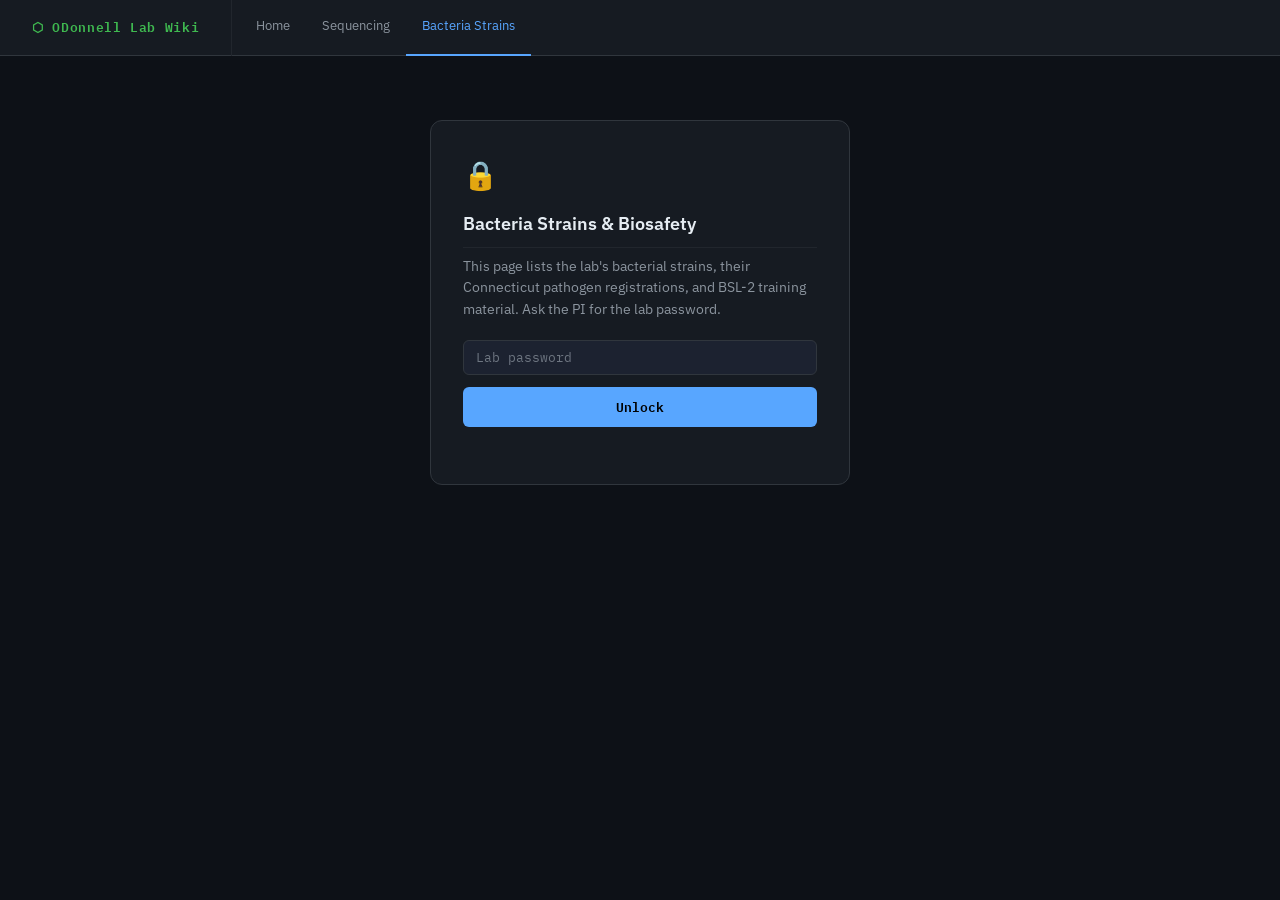
<file: bacteria.html>
<!DOCTYPE html>
<html lang="en">
<head>
<meta charset="utf-8">
<meta name="viewport" content="width=device-width,initial-scale=1">
<title>Bacteria Strains &amp; Biosafety — ODonnell Lab</title>
<link rel="stylesheet" href="/shared.css">
<style>
  .wrap { max-width: 1100px; margin: 0 auto; padding: 2rem 3rem 5rem; }
  .hero { max-width: 1100px; margin: 0 auto; padding: 2.5rem 3rem 1rem; }
  .hero h1 { margin: 0 0 .5rem; font-size: 28px; }
  .hero-sub { color: var(--text-muted); font-size: 14px; margin: 0; max-width: 65ch; line-height: 1.6; }
  .gate { max-width: 420px; margin: 4rem auto; background: var(--surface);
          border: 1px solid var(--border); border-radius: 12px; padding: 2rem; }
  .gate h2 { margin: 0 0 .5rem; font-size: 18px; }
  .gate p { color: var(--text-muted); font-size: 13.5px; line-height: 1.6; margin: 0 0 1.25rem; }
  .gate input { width: 100%; margin-bottom: .75rem; }
  .gate .btn { width: 100%; justify-content: center; }
  .gate-err { color: var(--accent3); font-size: 13px; min-height: 1.2em; margin-top: .6rem; }
  .lock-icon { font-size: 28px; margin-bottom: .75rem; display: block; }
  .tabs { display: flex; gap: .4rem; border-bottom: 1px solid var(--border);
          margin-bottom: 1.5rem; flex-wrap: wrap; }
  .tab { font-family: var(--mono); font-size: 12.5px; background: none; border: none;
         color: var(--text-dim); padding: .7rem 1rem; cursor: pointer;
         border-bottom: 2px solid transparent; }
  .tab:hover { color: var(--text); }
  .tab.active { color: var(--accent); border-bottom-color: var(--accent); }
  .panel { display: none; }
  .panel.active { display: block; }
  .pill { font-family: var(--mono); font-size: 10.5px; padding: .2em .6em; border-radius: 999px;
          border: 1px solid var(--border2); white-space: nowrap; display: inline-block; }
  .pill.registered { background: rgba(63,185,80,.12); border-color: rgba(63,185,80,.45); color: #6fdc82; }
  .pill.needs_registration { background: rgba(248,81,73,.12); border-color: rgba(248,81,73,.45); color: #ff8b84; }
  .pill.rg1 { background: rgba(110,127,146,.12); color: var(--text-dim); }
  .pill.unknown { background: rgba(240,136,62,.12); border-color: rgba(240,136,62,.45); color: #ffab6b; }
  .pill.draft { background: rgba(240,136,62,.12); border-color: rgba(240,136,62,.45); color: #ffab6b; }
  .pill.approved { background: rgba(74,158,255,.12); border-color: rgba(74,158,255,.45); color: #7fbcff; }
  .toolbar { display: flex; gap: .6rem; flex-wrap: wrap; align-items: center; margin-bottom: 1rem; }
  .toolbar .filter-input { flex: 1; min-width: 200px; }
  .count { font-family: var(--mono); font-size: 11.5px; color: var(--text-dim); }
  .stat-row { display: grid; gap: .75rem; grid-template-columns: repeat(auto-fit, minmax(150px,1fr));
              margin-bottom: 1.25rem; }
  .stat { background: var(--surface); border: 1px solid var(--border); border-radius: 8px;
          padding: .9rem 1rem; border-left: 3px solid var(--stat-accent, var(--accent)); }
  .stat .n { font-family: var(--mono); font-size: 22px; color: var(--text); line-height: 1.1; }
  .stat .l { font-size: 11.5px; color: var(--text-dim); margin-top: .25rem; }
  td .sp { color: var(--text); font-style: italic; }
  td .sid { font-family: var(--mono); font-size: 12.5px; color: var(--accent); }
  .note-cell { font-size: 12.5px; color: var(--text-dim); max-width: 340px; }
  .form-grid { display: grid; gap: 1rem; grid-template-columns: repeat(auto-fit,minmax(230px,1fr));
               margin-bottom: 1rem; }
  .field label { display: block; font-family: var(--mono); font-size: 11px; color: var(--text-dim);
                 text-transform: uppercase; letter-spacing: .07em; margin-bottom: .35rem; }
  .field input, .field select, .field textarea { width: 100%; }
  .field textarea { min-height: 70px; font-family: var(--sans); font-size: 14px; }
  .verdict { margin: 1rem 0; }
  .reg-card { background: var(--surface); border: 1px solid var(--border); border-radius: 10px;
              padding: 1.1rem 1.3rem; margin-bottom: .85rem;
              border-top: 3px solid var(--card-accent, var(--accent)); }
  .reg-card h3 { margin: 0 0 .4rem; font-size: 15.5px; font-style: italic; }
  .reg-card .meta { font-family: var(--mono); font-size: 11.5px; color: var(--text-dim); margin-bottom: .6rem; }
  .reg-card details { margin-top: .6rem; }
  .reg-card summary { cursor: pointer; font-size: 12.5px; color: var(--accent); }
  .reg-card .ra { font-size: 13.5px; line-height: 1.65; color: var(--text-muted);
                  margin-top: .6rem; max-width: 78ch; }
  .deck-frame { width: 100%; height: 78vh; border: 1px solid var(--border); border-radius: 10px;
                background: #0e1116; }
  .msg { font-size: 13.5px; margin-top: .75rem; }
  .msg.ok { color: var(--accent2); }
  .msg.bad { color: var(--accent3); }
  .btn-xs { font-size: 11px; padding: .25em .7em; }
  tr.retired td { opacity: .5; }
  @media (max-width: 600px) { .wrap, .hero { padding-left: 1.5rem; padding-right: 1.5rem; } }
</style>
</head>
<body>

<header class="site-header">
  <a href="/" class="site-logo">&#11041; ODonnell Lab Wiki</a>
  <nav class="site-nav">
    <a href="/">Home</a>
    <a href="/sequencing.html">Sequencing</a>
    <a href="/bacteria.html" class="active">Bacteria Strains</a>
  </nav>
</header>

<div id="gate" class="gate">
  <span class="lock-icon">&#128274;</span>
  <h2>Bacteria Strains &amp; Biosafety</h2>
  <p>This page lists the lab's bacterial strains, their Connecticut pathogen
     registrations, and BSL-2 training material. Ask the PI for the lab password.</p>
  <input type="password" id="pw" class="filter-input" placeholder="Lab password" autocomplete="current-password">
  <button class="btn" id="unlock">Unlock</button>
  <div class="gate-err" id="gate-err"></div>
</div>

<div id="app" hidden>
  <div class="hero">
    <h1>Bacteria Strains &amp; Biosafety</h1>
    <p class="hero-sub">Every strain in the lab, cross-checked against our EHS pathogen
      registrations. Adding a strain whose species is a registered-pathogen candidate
      automatically opens a registration request for the PI. Every add, edit and
      retirement is logged and notified.</p>
  </div>

  <div class="wrap">
    <div class="tabs">
      <button class="tab active" data-panel="strains">Strains</button>
      <button class="tab" data-panel="add">Add a strain</button>
      <button class="tab" data-panel="regs">Registrations</button>
      <button class="tab" data-panel="deck">BSL-2 training</button>
    </div>

    <section class="panel active" id="panel-strains">
      <div class="stat-row" id="stats"></div>
      <div class="toolbar">
        <input class="filter-input" id="q" placeholder="Filter by strain ID, species, source or note...">
        <select class="filter-select" id="fstatus">
          <option value="">All statuses</option>
          <option value="registered">Registered</option>
          <option value="needs_registration">Needs registration</option>
          <option value="unknown">Unidentified</option>
          <option value="rg1">RG1 / no registration needed</option>
        </select>
        <select class="filter-select" id="fsheet"><option value="">All collections</option></select>
        <span class="count" id="count"></span>
      </div>
      <div class="table-wrap">
        <table class="data-table">
          <thead><tr>
            <th>Strain</th><th>Species</th><th>Collection</th><th>Source</th>
            <th>Marker</th><th>Status</th><th>Note</th><th></th>
          </tr></thead>
          <tbody id="rows"></tbody>
        </table>
      </div>
    </section>

    <section class="panel" id="panel-add">
      <div class="callout">
        <p>Enter the strain and species. The page checks it against our registrations
        and the human-pathogen watchlist before saving.</p>
        <p><strong>New strains go into the lab collections</strong>, MOYb for isolates the
        lab derives and External for anything obtained from ATCC, the CGC or another lab.
        Personal collections are not an option here. If you keep your own stocks, tell the
        PI and record the freezer location, so the lab can find and account for them.</p>
        <p><strong>Before you start work on a strain you did not isolate yourself</strong>,
        you need five things, and they belong here rather than in your notebook:</p>
        <ol style="margin:.4rem 0 .7rem 1.2rem;padding:0">
          <li><strong>The designation the source lab uses</strong> &mdash; their strain
          number, not a label you invented. Yours can be an alias; theirs is the key to
          everything else.</li>
          <li><strong>The full genotype as sent</strong>, including every lesion, not just
          the part you care about.</li>
          <li><strong>Marker status</strong> &mdash; which resistance markers it carries,
          and whether any were excised.</li>
          <li><strong>Who sent it, and when.</strong> Keep the transfer email.</li>
          <li><strong>A reference</strong>, if the strain is published.</li>
        </ol>
        <p><strong>Two traps worth naming.</strong> &ldquo;It needs no selection&rdquo; is
        not the same as &ldquo;it carries no marker&rdquo;: a chromosomally integrated
        cassette is maintained without selection, is still present, and still has to be
        declared on the lab's rDNA registration. And two strains that differ in colour may
        not be isogenic &mdash; fluorescent pairs are often built on different backgrounds,
        so read the whole genotype before treating them as a matched set.</p>
        <p>If you cannot answer all five, ask the source lab before you start, not after.
        Reconstructing provenance from published strain tables does not work: a genotype
        string often matches several published strains, and the tubes in our freezer are
        usually unpublished derivatives of them.</p>
        <p style="margin-bottom:0">You can add, edit and retire entries here.
        Changes are written to a wiki-owned file that the build script merges on top of
        the strain sheets, so an edit survives every rebuild and nothing is silently
        overwritten. <strong>Every change notifies the PI</strong> and keeps a history
        of who changed what.</p>
      </div>
      <h3 id="formtitle" style="font-size:15px;margin:0 0 1rem;color:var(--text)">Add a strain</h3>
      <div class="form-grid">
        <div class="field"><label for="a-id">Strain ID</label>
          <input class="filter-input" id="a-id" placeholder="MOYb_140"></div>
        <div class="field"><label for="a-sp">Genus and species</label>
          <input class="filter-input" id="a-sp" placeholder="Klebsiella pneumoniae"></div>
        <div class="field"><label for="a-src">Source</label>
          <input class="filter-input" id="a-src" placeholder="ATCC, a named lab, or soil isolate"></div>
        <div class="field"><label for="a-who">Your name</label>
          <input class="filter-input" id="a-who" placeholder="Your name"></div>
        <div class="field"><label for="a-sheet">Collection</label>
          <select class="filter-select" id="a-sheet">
            <option value="MOYb">MOYb (lab isolates)</option>
            <option value="External">External (ATCC, CGC, gift strains)</option>
          </select></div>
        <div class="field"><label for="a-geno">Full genotype as sent</label>
          <input class="filter-input" id="a-geno" placeholder="delta-tnaA::kan"></div>
        <div class="field"><label for="a-srcid">Source lab's designation</label>
          <input class="filter-input" id="a-srcid" placeholder="their strain number, e.g. WM20"></div>
        <div class="field"><label for="a-marker">Marker status</label>
          <select class="filter-select" id="a-marker">
            <option value="">Select...</option>
            <option value="none">Never carried one</option>
            <option value="present">Marker present</option>
            <option value="excised_verified">Excised, verified on plates</option>
            <option value="excised_reported">Excised, reported but not verified</option>
            <option value="unknown">Unknown - ask the source lab</option>
          </select></div>
      </div>
      <div class="field" style="margin-bottom:1rem"><label for="a-notes">Notes</label>
        <textarea class="filter-input" id="a-notes" placeholder="Isolation details, selection, anything relevant"></textarea></div>
      <div class="verdict" id="verdict"></div>
      <button class="btn" id="check">Check registration status</button>
      <button class="btn btn-green" id="save" hidden>Save strain</button>
      <button class="btn btn-outline" id="retire" hidden>Retire this strain</button>
      <button class="btn btn-outline" id="cancel" hidden>Cancel edit</button>
      <div class="msg" id="addmsg"></div>
    </section>

    <section class="panel" id="panel-regs">
      <div class="callout orange">
        <p>Records marked <strong>draft</strong> are written but not yet submitted to Yale EHS.
        Do not begin work on a draft organism until the PI confirms approval.</p>
      </div>
      <div id="reglist"></div>
    </section>

    <section class="panel" id="panel-deck">
      <div class="toolbar">
        <button class="btn btn-outline" id="deckopen">Open in a new tab</button>
        <span class="count">Onboarding for members who already have BSL-1 training.</span>
      </div>
      <iframe class="deck-frame" id="deckframe" title="BSL-2 onboarding deck"></iframe>
    </section>

    <p class="count" id="stamp" style="margin-top:2rem"></p>
  </div>
</div>

<script>
// The site runs on Netlify (odonnell-lab-wiki.netlify.app), the only host that
// executes netlify/functions/, so there is exactly one endpoint. A host without the
// function answers with its HTML 404 page rather than JSON; that is reported as such.
const FN = '/.netlify/functions/github';
let PW = '', DATA = null;

const $ = id => document.getElementById(id);
const esc = s => String(s == null ? '' : s).replace(/[&<>"]/g, c =>
  ({ '&':'&amp;','<':'&lt;','>':'&gt;','"':'&quot;' }[c]));

async function call(payload) {
  const r = await fetch(FN, {
    method: 'POST', headers: { 'Content-Type': 'application/json' },
    body: JSON.stringify(payload),
  });
  const ct = r.headers.get('content-type') || '';
  if (!ct.includes('application/json')) {
    throw new Error('The server function is not responding at ' + FN +
      '. This page only works at odonnell-lab-wiki.netlify.app.');
  }
  const j = await r.json().catch(() => ({}));
  if (!r.ok) throw new Error(j.error || ('Request failed (' + r.status + ')'));
  return j;
}

async function unlock() {
  const pw = $('pw').value.trim();
  if (!pw) return;
  $('gate-err').textContent = '';
  $('unlock').disabled = true; $('unlock').textContent = 'Checking...';
  try {
    DATA = await call({ action: 'ehsUnlock', password: pw });
    PW = pw;
    try { sessionStorage.setItem('ehs-pw', pw); } catch (e) {}
    $('gate').hidden = true; $('app').hidden = false;
    render();
  } catch (e) {
    $('gate-err').textContent = e.message;
    try { sessionStorage.removeItem('ehs-pw'); } catch (e2) {}
  } finally {
    $('unlock').disabled = false; $('unlock').textContent = 'Unlock';
  }
}
$('unlock').onclick = unlock;
$('pw').addEventListener('keydown', e => { if (e.key === 'Enter') unlock(); });
try {
  const saved = sessionStorage.getItem('ehs-pw');
  if (saved) { $('pw').value = saved; unlock(); }
} catch (e) {}

document.querySelectorAll('.tab').forEach(t => t.onclick = () => {
  document.querySelectorAll('.tab').forEach(x => x.classList.remove('active'));
  document.querySelectorAll('.panel').forEach(x => x.classList.remove('active'));
  t.classList.add('active');
  $('panel-' + t.dataset.panel).classList.add('active');
  if (t.dataset.panel === 'deck') loadDeck();
});

const LABEL = {
  registered: 'registered', needs_registration: 'needs registration',
  rg1: 'RG1', unknown: 'unidentified',
};

const MARKER_LABEL = {
  none: 'none', present: 'present', excised_verified: 'excised, verified',
  excised_reported: 'excised, unverified', unknown: 'unknown',
};
// Anything unconfirmed reads as a warning: an undeclared marker is a
// registration problem, so "reported" and "unknown" must not look settled.
const MARKER_PILL = {
  none: 'rg1', present: 'registered', excised_verified: 'rg1',
  excised_reported: 'needs_registration', unknown: 'needs_registration',
};

function stats() {
  const c = {};
  DATA.strains.forEach(s => c[s.registration_status] = (c[s.registration_status] || 0) + 1);
  const cells = [
    ['Strains total', DATA.strains.length, 'var(--accent)'],
    ['Covered by a registration', c.registered || 0, 'var(--accent2)'],
    ['Need a registration', c.needs_registration || 0, 'var(--accent3)'],
    ['Unidentified', c.unknown || 0, 'var(--accent5)'],
    ['Registrations on file', DATA.registrations.length, 'var(--accent4)'],
  ];
  $('stats').innerHTML = cells.map(function (x) {
    return '<div class="stat" style="--stat-accent:' + x[2] + '"><div class="n">' +
           x[1] + '</div><div class="l">' + x[0] + '</div></div>';
  }).join('');
}

function rows() {
  const q = $('q').value.toLowerCase();
  const fs = $('fstatus').value, fh = $('fsheet').value;
  const list = DATA.strains.filter(s =>
    (!fs || s.registration_status === fs) &&
    (!fh || s.sheet === fh) &&
    (!q || [s.strain_id, s.species, s.source, s.notes, s.genotype, s.source_designation]
      .join(' ').toLowerCase().includes(q)));
  $('count').textContent = list.length + ' of ' + DATA.strains.length;
  $('rows').innerHTML = list.map(s =>
    '<tr><td><span class="sid">' + esc(s.strain_id) + '</span></td>' +
    '<td><span class="sp">' + esc(s.species) + '</span>' +
      (s.retired ? ' <span class="pill needs_registration">retired</span>' : '') +
      (s.origin === 'wiki' ? ' <span class="pill rg1">wiki</span>' : '') +
      (s.genotype ? '<br><span class="count">' + esc(s.genotype) + '</span>' : '') + '</td>' +
    '<td><span class="count">' + esc(s.sheet || '') + '</span></td>' +
    '<td>' + esc(s.source || '&mdash;') +
      (s.source_designation ? '<br><span class="sid">' + esc(s.source_designation) +
        '</span>' : '') + '</td>' +
    '<td>' + (s.marker_status
      ? '<span class="pill ' + MARKER_PILL[s.marker_status] + '">' +
        esc(MARKER_LABEL[s.marker_status] || s.marker_status) + '</span>'
      : '<span class="count">&mdash;</span>') + '</td>' +
    '<td><span class="pill ' + s.registration_status + '">' +
      (LABEL[s.registration_status] || s.registration_status) + '</span></td>' +
    '<td class="note-cell">' + esc(s.registration_note || '') + '</td>' +
    '<td><button class="btn btn-outline btn-xs" data-edit="' + esc(s.strain_id) +
      '" data-sp="' + esc(s.species) + '">Edit</button></td></tr>'
  ).join('') || '<tr><td colspan="8" class="note-cell">No strains match.</td></tr>';
  document.querySelectorAll('[data-edit]').forEach(b => b.onclick = () =>
    startEdit(b.dataset.edit, b.dataset.sp));
}
['q', 'fstatus', 'fsheet'].forEach(id => $(id).addEventListener('input', rows));

function regs() {
  const accents = ['var(--accent)','var(--accent2)','var(--accent4)','var(--accent5)','var(--accent3)'];
  $('reglist').innerHTML = DATA.registrations.map((r, i) =>
    '<div class="reg-card" style="--card-accent:' + accents[i % accents.length] + '">' +
    '<h3>' + esc(r.organism) + '</h3>' +
    '<div class="meta">RG' + esc(r.risk_group) + ' &middot; ' + esc(r.bsl) +
      ' &middot; <span class="pill ' + esc(r.status) + '">' + esc(r.status) + '</span></div>' +
    '<div class="note-cell" style="max-width:none"><strong>Strains:</strong> ' +
      esc(r.strains || '&mdash;') + '<br><strong>Source:</strong> ' + esc(r.source || '&mdash;') + '</div>' +
    '<details><summary>Risk assessment</summary><p class="ra">' +
      esc(r.risk_assessment) + '</p></details></div>'
  ).join('');
}

function classify(species) {
  const sp = (species || '').trim();
  if (!sp) return { status: 'unknown', note: 'Enter a genus and species to check.' };
  const genus = sp.split(/[/\s]/)[0];
  // A genus-level identification is not a pathogen call. See the skill's decision rules.
  const ambiguous = /[/(]|\bunclear\b|\bquestionable\b|\?/.test(sp);
  const genusOnly = ambiguous || sp.trim().split(/\s+/).length < 2 || /\bspp?\.?$/i.test(sp);
  const w = DATA.watchlist || {};
  const cleared = w.cleared || [];
  for (let i = 0; i < cleared.length; i++) {
    if (sp.toLowerCase().indexOf(cleared[i].toLowerCase()) === 0)
      return { status: 'rg1', note: 'Risk Group 1. No pathogen registration required.' };
  }
  for (let j = 0; j < DATA.registrations.length; j++) {
    const r = DATA.registrations[j];
    const names = [r.organism].concat(r.covers || []);
    for (let k = 0; k < names.length; k++) {
      const n = names[k];
      if (n.slice(-4) === 'spp.') continue;
      if (sp.toLowerCase().indexOf(n.toLowerCase()) === 0)
        return { status: 'registered', slug: r.slug,
                 note: 'Covered by the ' + r.organism + ' registration (' + r.status + ').' };
    }
  }
  if (genusOnly && (w.genus || {})[genus])
    return { status: 'identify_first',
             note: 'Identified only to genus. ' + w.genus[genus] +
                   ' Identify to species before assuming a registration is needed.' };
  for (let j = 0; j < DATA.registrations.length; j++) {
    const r = DATA.registrations[j];
    const coversGenus = r.organism.indexOf('spp.') >= 0 ||
      (r.covers || []).some(c => c.slice(-4) === 'spp.');
    if (coversGenus && genus === r.genus)
      return { status: 'registered', slug: r.slug,
               note: 'Genus covered by the ' + r.organism + ' registration (' + r.status + ').' };
  }
  const wsp = w.species || {};
  for (const key in wsp) {
    if (sp.toLowerCase().indexOf(key.toLowerCase()) === 0)
      return { status: 'needs_registration', note: wsp[key] };
  }
  if ((w.genus || {})[genus]) return { status: 'needs_registration', note: w.genus[genus] };
  return { status: 'rg1', note: 'Not on the human-pathogen watchlist. No registration expected.' };
}

let pending = null, editing = null;

function fillForm(s) {
  $('a-id').value = s.strain_id || '';
  $('a-sp').value = s.species === 'unidentified' ? '' : (s.species || '');
  $('a-src').value = s.source || '';
  $('a-geno').value = s.genotype || '';
  $('a-srcid').value = s.source_designation || '';
  $('a-marker').value = s.marker_status || '';
  $('a-notes').value = s.notes || '';
  // Preserve a collection that is no longer offered for new strains (e.g. a personal
  // collection). Without this the select silently falls back to the first option and
  // editing would quietly reassign the strain.
  const sel = $('a-sheet');
  if (s.sheet) {
    if (![...sel.options].some(o => o.value === s.sheet)) {
      const o = document.createElement('option');
      o.value = s.sheet;
      o.textContent = s.sheet + ' (legacy, not available for new strains)';
      sel.appendChild(o);
    }
    sel.value = s.sheet;
  }
}

function startEdit(id, sp) {
  const s = DATA.strains.find(x => x.strain_id === id && x.species === sp);
  if (!s) return;
  editing = s;
  fillForm(s);
  $('formtitle').textContent = 'Editing ' + id;
  $('a-id').disabled = true;
  $('retire').hidden = !!s.retired;
  $('cancel').hidden = false;
  $('verdict').innerHTML = '';
  $('save').hidden = true;
  $('addmsg').textContent = '';
  document.querySelector('[data-panel="add"]').click();
  window.scrollTo({ top: 0, behavior: 'smooth' });
}

$('cancel').onclick = () => resetForm();

function resetForm() {
  editing = null; pending = null;
  const sel = $('a-sheet');
  [...sel.options].forEach(o => { if (o.textContent.indexOf('(legacy') >= 0) o.remove(); });
  sel.selectedIndex = 0;
  ['a-id','a-sp','a-src','a-geno','a-srcid','a-notes'].forEach(i => $(i).value = '');
  $('a-marker').value = '';
  $('a-id').disabled = false;
  $('formtitle').textContent = 'Add a strain';
  $('verdict').innerHTML = '';
  $('save').hidden = true; $('retire').hidden = true; $('cancel').hidden = true;
}

$('check').onclick = () => {
  const sp = $('a-sp').value.trim();
  const id = $('a-id').value.trim();
  $('addmsg').textContent = '';
  if (!id) {
    $('verdict').innerHTML = '<div class="callout red"><p>A strain ID is required.</p></div>';
    return;
  }
  const v = classify(sp);
  pending = { verdict: v };
  const boxes = {
    registered: ['green', 'Covered by an existing registration',
      'You can work with this strain under the existing registration, at the biosafety level it specifies.'],
    needs_registration: ['red', 'Registration required before use',
      'This species is a human pathogen candidate with no registration on file. Saving will open a registration request for the PI. Do not begin work until the registration is approved.'],
    rg1: ['green', 'No registration needed',
      'This species is not a registered-pathogen candidate. Standard BSL-1 practice applies.'],
    unknown: ['orange', 'Species not identified',
      'Identify the isolate by 16S before use. Until then, handle it as if it were BSL-2.'],
  }[v.status];
  $('verdict').innerHTML = '<div class="callout ' + boxes[0] + '">' +
    '<h3 style="margin:0 0 .4rem;font-size:14.5px">' + boxes[1] + '</h3>' +
    '<p style="margin:0 0 .5rem">' + esc(v.note) + '</p>' +
    '<p style="margin:0;font-size:13px;color:var(--text-dim)">' + boxes[2] + '</p></div>';
  $('save').hidden = false;
  $('save').textContent = editing ? 'Save changes'
    : (v.status === 'needs_registration' ? 'Save and notify the PI' : 'Save strain');
};

function formStrain(v) {
  return {
    strain_id: $('a-id').value.trim(),
    species: $('a-sp').value.trim() || 'unidentified',
    species_raw: $('a-sp').value.trim(),
    source: $('a-src').value.trim(),
    notes: $('a-notes').value.trim(),
    genotype: $('a-geno').value.trim(),
    source_designation: $('a-srcid').value.trim(),
    marker_status: $('a-marker').value,
    sheet: $('a-sheet').value,
    edited_by: $('a-who').value.trim(),
    added_by: $('a-who').value.trim(),
    registration_status: v.status,
    registration_note: v.note,
    registration_slug: v.slug || null,
  };
}

async function submit(op, reason) {
  const v = (pending && pending.verdict) || classify($('a-sp').value.trim());
  const strain = formStrain(v);
  const btn = op === 'retire' ? $('retire') : $('save');
  btn.disabled = true;
  const label = btn.textContent;
  btn.textContent = 'Saving...';
  $('addmsg').className = 'msg'; $('addmsg').textContent = '';
  try {
    await call({
      action: 'ehsSaveStrain', password: PW, op: op, strain: strain, reason: reason,
      fromSheet: !!(editing && editing.origin !== 'wiki'),
      sheetStrainIds: DATA.strains.filter(s => s.origin !== 'wiki').map(s => s.strain_id),
    });
    const n = await call({ action: 'ehsNotify', password: PW, op: op, reason: reason,
      strain_id: strain.strain_id, species: strain.species, source: strain.source,
      added_by: strain.edited_by, note: v.note, status: v.status });
    const extra = (op !== 'retire' && (v.status === 'needs_registration' || v.status === 'unknown'))
      ? ' Registration request opened for the PI (#' + n.issue + ').'
      : ' The PI was notified (#' + n.issue + ').';
    $('addmsg').className = 'msg ok';
    $('addmsg').textContent =
      (op === 'add' ? 'Added ' : op === 'retire' ? 'Retired ' : 'Updated ') +
      strain.strain_id + '.' + extra;

    const i = DATA.strains.findIndex(s =>
      s.strain_id === strain.strain_id && s.species === strain.species);
    strain.origin = 'wiki';
    if (op === 'retire') strain.retired = true;
    if (i >= 0) DATA.strains[i] = strain; else DATA.strains.push(strain);
    stats(); rows(); sheetOptions(); resetForm();
  } catch (e) {
    $('addmsg').className = 'msg bad';
    $('addmsg').textContent = e.message;
  } finally {
    btn.disabled = false; btn.textContent = label;
  }
}

$('save').onclick = () => submit(editing ? 'update' : 'add');
$('retire').onclick = () => {
  const why = prompt('Why is this strain being retired? (discarded, contaminated, misidentified)');
  if (why === null) return;
  submit('retire', why);
};

let deckHtml = null;
async function loadDeck() {
  if (deckHtml) return;
  try {
    const r = await call({ action: 'ehsDeck', password: PW });
    deckHtml = r.html;
    $('deckframe').srcdoc = deckHtml;
  } catch (e) {
    $('panel-deck').insertAdjacentHTML('afterbegin',
      '<div class="callout red"><p>' + esc(e.message) + '</p></div>');
  }
}
$('deckopen').onclick = () => {
  if (!deckHtml) return;
  const w = window.open('', '_blank');
  w.document.write(deckHtml); w.document.close();
};

function sheetOptions() {
  const sheets = Array.from(new Set(DATA.strains.map(s => s.sheet).filter(Boolean))).sort();
  const cur = $('fsheet').value;
  // Collections that exist in the data but are closed to new entries. They stay
  // browsable and editable; they are just not offered on the add form.
  const OPEN = ['MOYb', 'External'];
  $('fsheet').innerHTML = '<option value="">All collections</option>' +
    sheets.map(s => '<option value="' + esc(s) + '"' + (s === cur ? ' selected' : '') + '>' +
      esc(s) + (OPEN.indexOf(s) < 0 ? ' (closed)' : '') + '</option>').join('');
}
function render() {
  sheetOptions(); stats(); rows(); regs();
  $('stamp').textContent = DATA.generated
    ? 'Data generated ' + DATA.generated + ' from the EHS repository.' : '';
}
</script>
</body>
</html>
</file>
<file: shared.css>
/* ============================================================
   ODonnell Lab Wiki — Shared Styles
   Import this in every page:
   <link rel="stylesheet" href="/shared.css">
   ============================================================ */

@import url('https://fonts.googleapis.com/css2?family=IBM+Plex+Mono:wght@400;600&family=IBM+Plex+Sans:wght@300;400;500;600&family=IBM+Plex+Serif:ital,wght@0,400;0,600;1,400&display=swap');

:root {
  --bg: #0d1117;
  --surface: #161b22;
  --surface2: #1c2230;
  --border: #30363d;
  --border2: #21262d;
  --text: #e6edf3;
  --text-muted: #8b949e;
  --text-dim: #6e7681;
  --accent: #58a6ff;
  --accent2: #3fb950;
  --accent3: #f78166;
  --accent4: #d2a8ff;
  --accent5: #ffa657;
  --mono: 'IBM Plex Mono', monospace;
  --sans: 'IBM Plex Sans', sans-serif;
  --serif: 'IBM Plex Serif', serif;
}

* { box-sizing: border-box; margin: 0; padding: 0; }

body {
  background: var(--bg);
  color: var(--text);
  font-family: var(--sans);
  font-size: 15px;
  line-height: 1.6;
}

/* ── SITE HEADER ─────────────────────────────────────────── */
.site-header {
  background: var(--surface);
  border-bottom: 1px solid var(--border);
  padding: 0 2rem;
  position: sticky;
  top: 0;
  z-index: 100;
  display: flex;
  align-items: center;
  gap: 0;
  height: 56px;
}

.site-logo {
  font-family: var(--mono);
  font-size: 13px;
  color: var(--accent2);
  font-weight: 600;
  letter-spacing: 0.05em;
  white-space: nowrap;
  text-decoration: none;
  padding-right: 2rem;
  border-right: 1px solid var(--border2);
  margin-right: 0.5rem;
  height: 56px;
  display: flex;
  align-items: center;
}
.site-logo:hover { color: var(--accent); }

.site-nav {
  display: flex;
  gap: 0;
  overflow-x: auto;
  scrollbar-width: none;
  flex: 1;
}
.site-nav::-webkit-scrollbar { display: none; }

.site-nav a {
  color: var(--text-muted);
  text-decoration: none;
  font-size: 13px;
  padding: 0 1rem;
  height: 56px;
  display: flex;
  align-items: center;
  border-bottom: 2px solid transparent;
  white-space: nowrap;
  transition: color 0.15s, border-color 0.15s;
}
.site-nav a:hover { color: var(--text); }
.site-nav a.active { color: var(--accent); border-bottom-color: var(--accent); }
.site-nav a.current-page { color: var(--text); border-bottom-color: var(--border); }

/* ── TYPOGRAPHY ──────────────────────────────────────────── */
h1 { font-family: var(--serif); font-size: 2rem; font-weight: 600; color: var(--text); margin-bottom: 0.5rem; line-height: 1.3; }
h2 { font-family: var(--sans); font-size: 1.25rem; font-weight: 600; color: var(--text); margin: 2.5rem 0 1rem; padding-bottom: 0.5rem; border-bottom: 1px solid var(--border2); }
h3 { font-family: var(--sans); font-size: 1rem; font-weight: 600; color: var(--accent4); margin: 1.5rem 0 0.75rem; }
p { color: var(--text-muted); margin-bottom: 1rem; line-height: 1.7; }
p strong { color: var(--text); font-weight: 600; }
a { color: var(--accent); }

/* ── CALLOUTS ────────────────────────────────────────────── */
.callout { border-left: 3px solid var(--accent); background: rgba(88,166,255,0.06); padding: 1rem 1.25rem; margin: 1.25rem 0; border-radius: 0 6px 6px 0; }
.callout.green  { border-left-color: var(--accent2); background: rgba(63,185,80,0.06); }
.callout.orange { border-left-color: var(--accent5); background: rgba(255,166,87,0.06); }
.callout.red    { border-left-color: var(--accent3); background: rgba(247,129,102,0.06); }
.callout-title  { font-size: 12px; font-family: var(--mono); font-weight: 600; margin-bottom: 0.4rem; opacity: 0.7; }
.callout p      { margin: 0; font-size: 13px; }

/* ── BUTTONS ─────────────────────────────────────────────── */
.btn { background: var(--accent); color: #000; border: none; padding: 0.55rem 1.25rem; border-radius: 6px; font-family: var(--mono); font-size: 13px; font-weight: 600; cursor: pointer; transition: opacity 0.15s; }
.btn:hover { opacity: 0.85; }
.btn-green { background: var(--accent2); }
.btn-outline { background: transparent; border: 1px solid var(--border); color: var(--text-muted); }
.btn-outline:hover { border-color: var(--text-muted); color: var(--text); }

/* ── BADGE ───────────────────────────────────────────────── */
.badge { display: inline-block; padding: 0.15em 0.5em; border-radius: 3px; font-size: 11px; font-family: var(--mono); font-weight: 600; }
.badge-blue   { background: rgba(88,166,255,0.15);  color: var(--accent); }
.badge-green  { background: rgba(63,185,80,0.15);   color: var(--accent2); }
.badge-orange { background: rgba(255,166,87,0.15);  color: var(--accent5); }
.badge-purple { background: rgba(210,168,255,0.15); color: var(--accent4); }

/* ── TABLES ──────────────────────────────────────────────── */
.data-table { width: 100%; border-collapse: collapse; font-size: 13px; margin: 1rem 0; }
.data-table th { background: var(--surface2); color: var(--text-muted); font-family: var(--mono); font-size: 11px; text-transform: uppercase; letter-spacing: 0.05em; padding: 0.6rem 0.75rem; border: 1px solid var(--border); text-align: left; font-weight: 600; }
.data-table td { padding: 0.5rem 0.75rem; border: 1px solid var(--border2); color: var(--text-muted); font-family: var(--mono); font-size: 12px; }
.data-table tr:hover td { background: rgba(255,255,255,0.02); }
.table-wrap { overflow-x: auto; border: 1px solid var(--border); border-radius: 8px; }
.table-wrap .data-table { margin: 0; }

/* ── FORM INPUTS ─────────────────────────────────────────── */
.filter-input, .dna-input {
  background: var(--surface2);
  border: 1px solid var(--border);
  color: var(--text);
  padding: 0.5rem 0.75rem;
  border-radius: 6px;
  font-family: var(--mono);
  font-size: 13px;
  outline: none;
  transition: border-color 0.15s;
}
.filter-input:focus, .dna-input:focus { border-color: var(--accent); }
.filter-input::placeholder, .dna-input::placeholder { color: var(--text-dim); }
.filter-select { background: var(--surface2); border: 1px solid var(--border); color: var(--text); padding: 0.5rem 0.75rem; border-radius: 6px; font-family: var(--mono); font-size: 13px; outline: none; cursor: pointer; }
.filter-select:focus { border-color: var(--accent); }

/* ── CARD ────────────────────────────────────────────────── */
.card { background: var(--surface2); border: 1px solid var(--border); border-radius: 10px; padding: 1.5rem; margin: 1rem 0; }
.card h3 { margin-top: 0; }

/* ── SCROLL ──────────────────────────────────────────────── */
::-webkit-scrollbar { width: 6px; height: 6px; }
::-webkit-scrollbar-track { background: transparent; }
::-webkit-scrollbar-thumb { background: var(--border); border-radius: 3px; }
</file>
